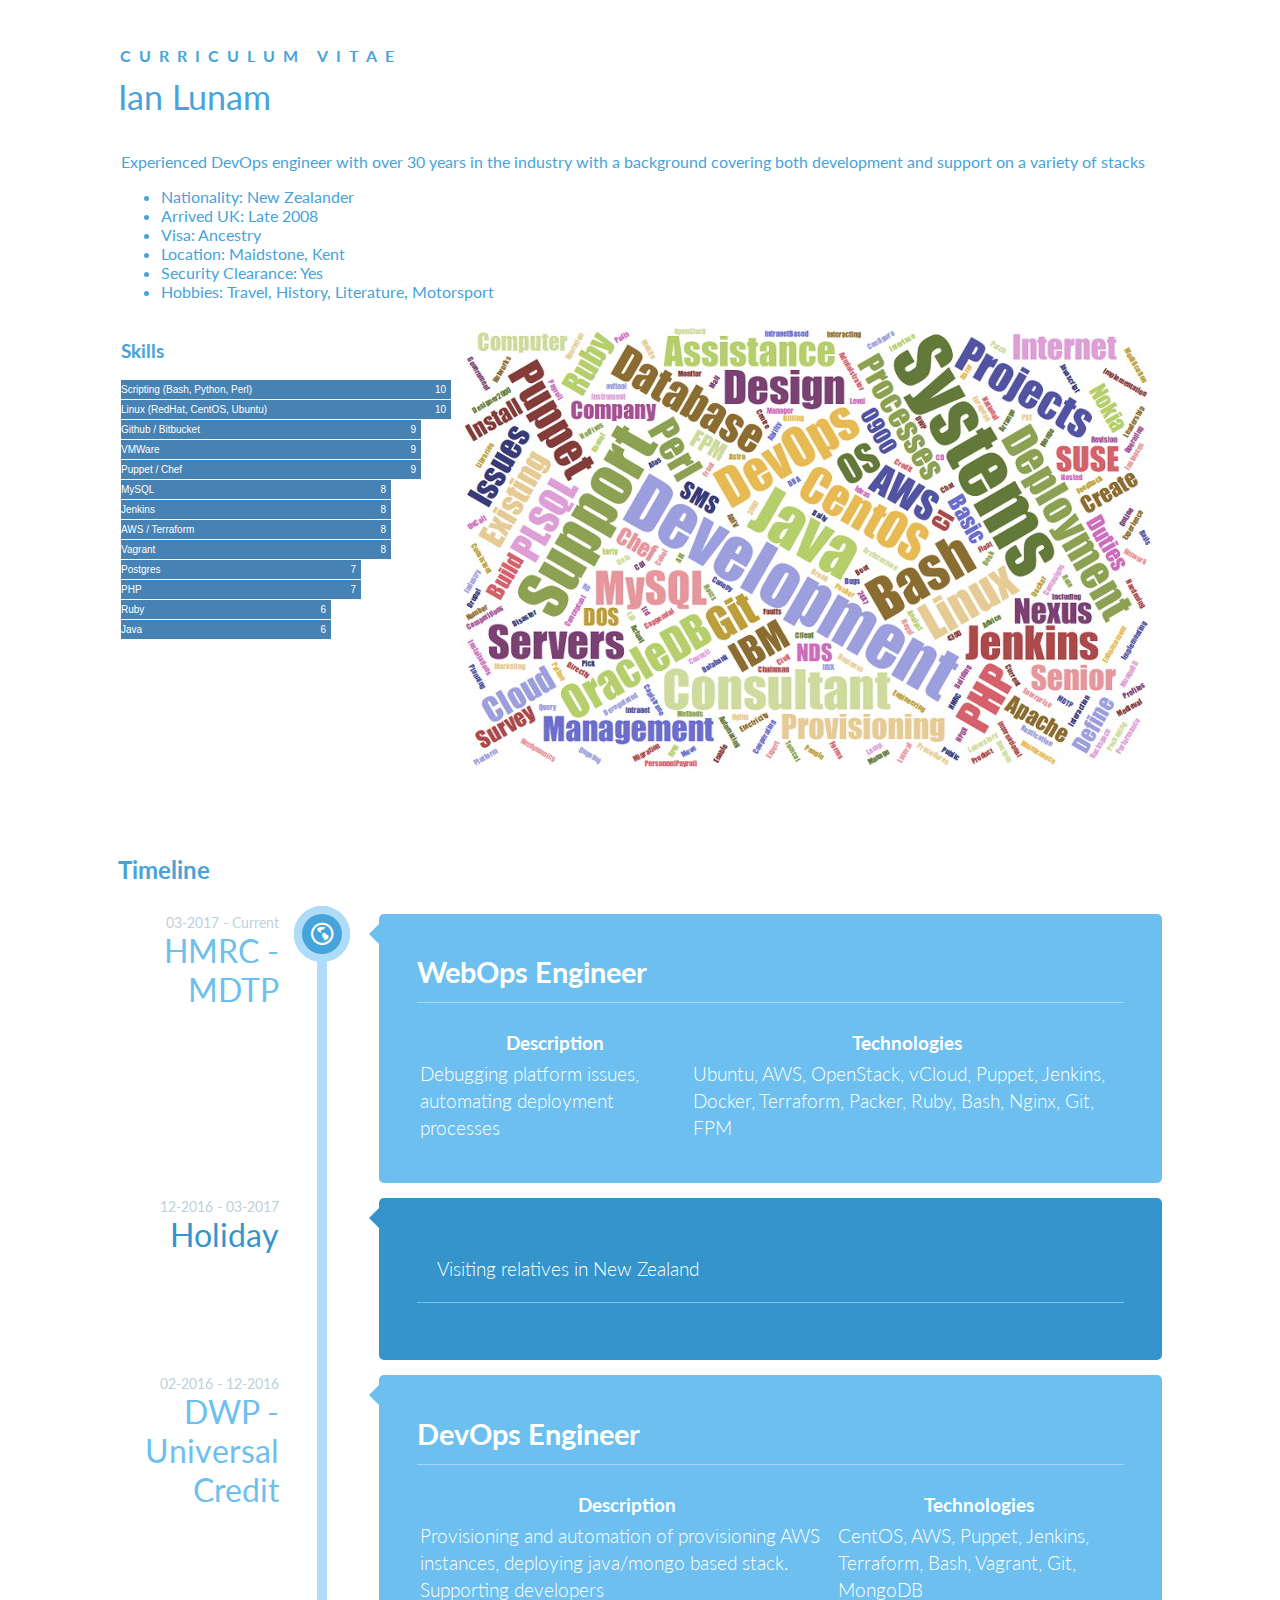
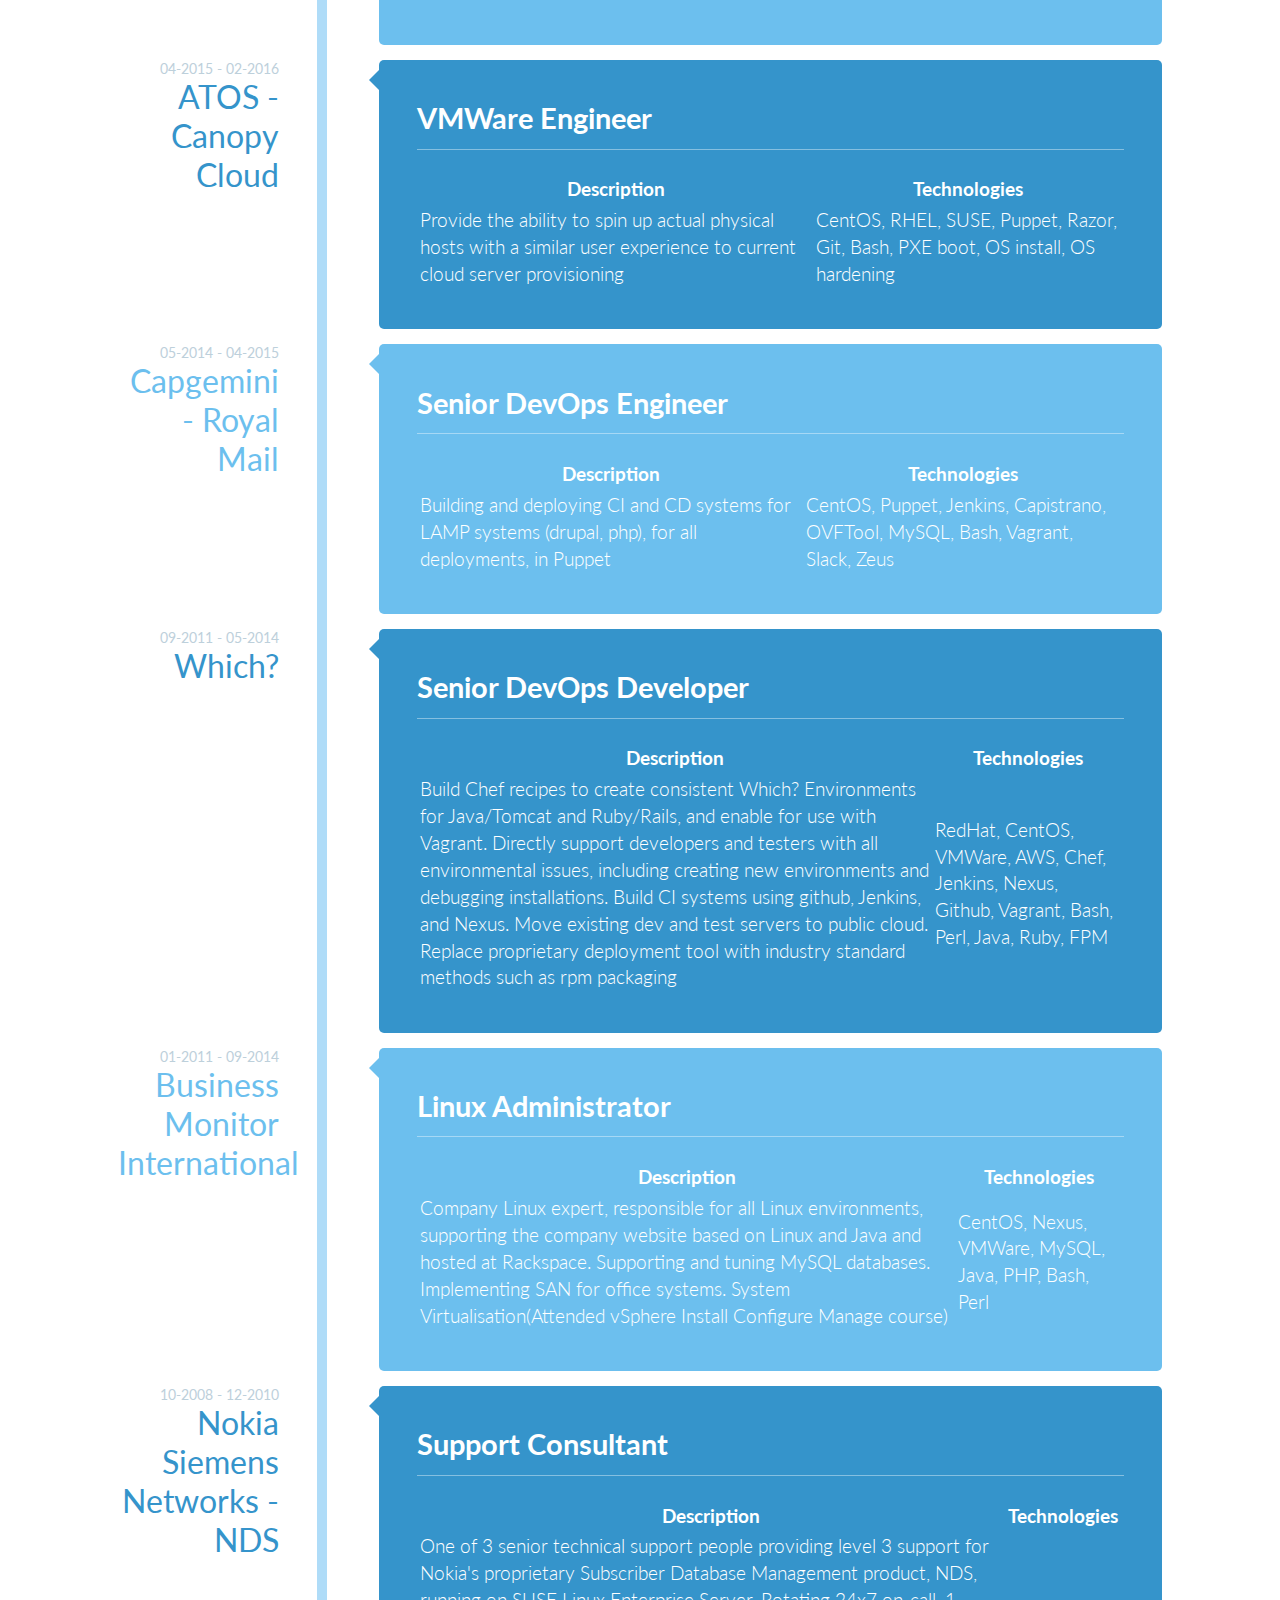
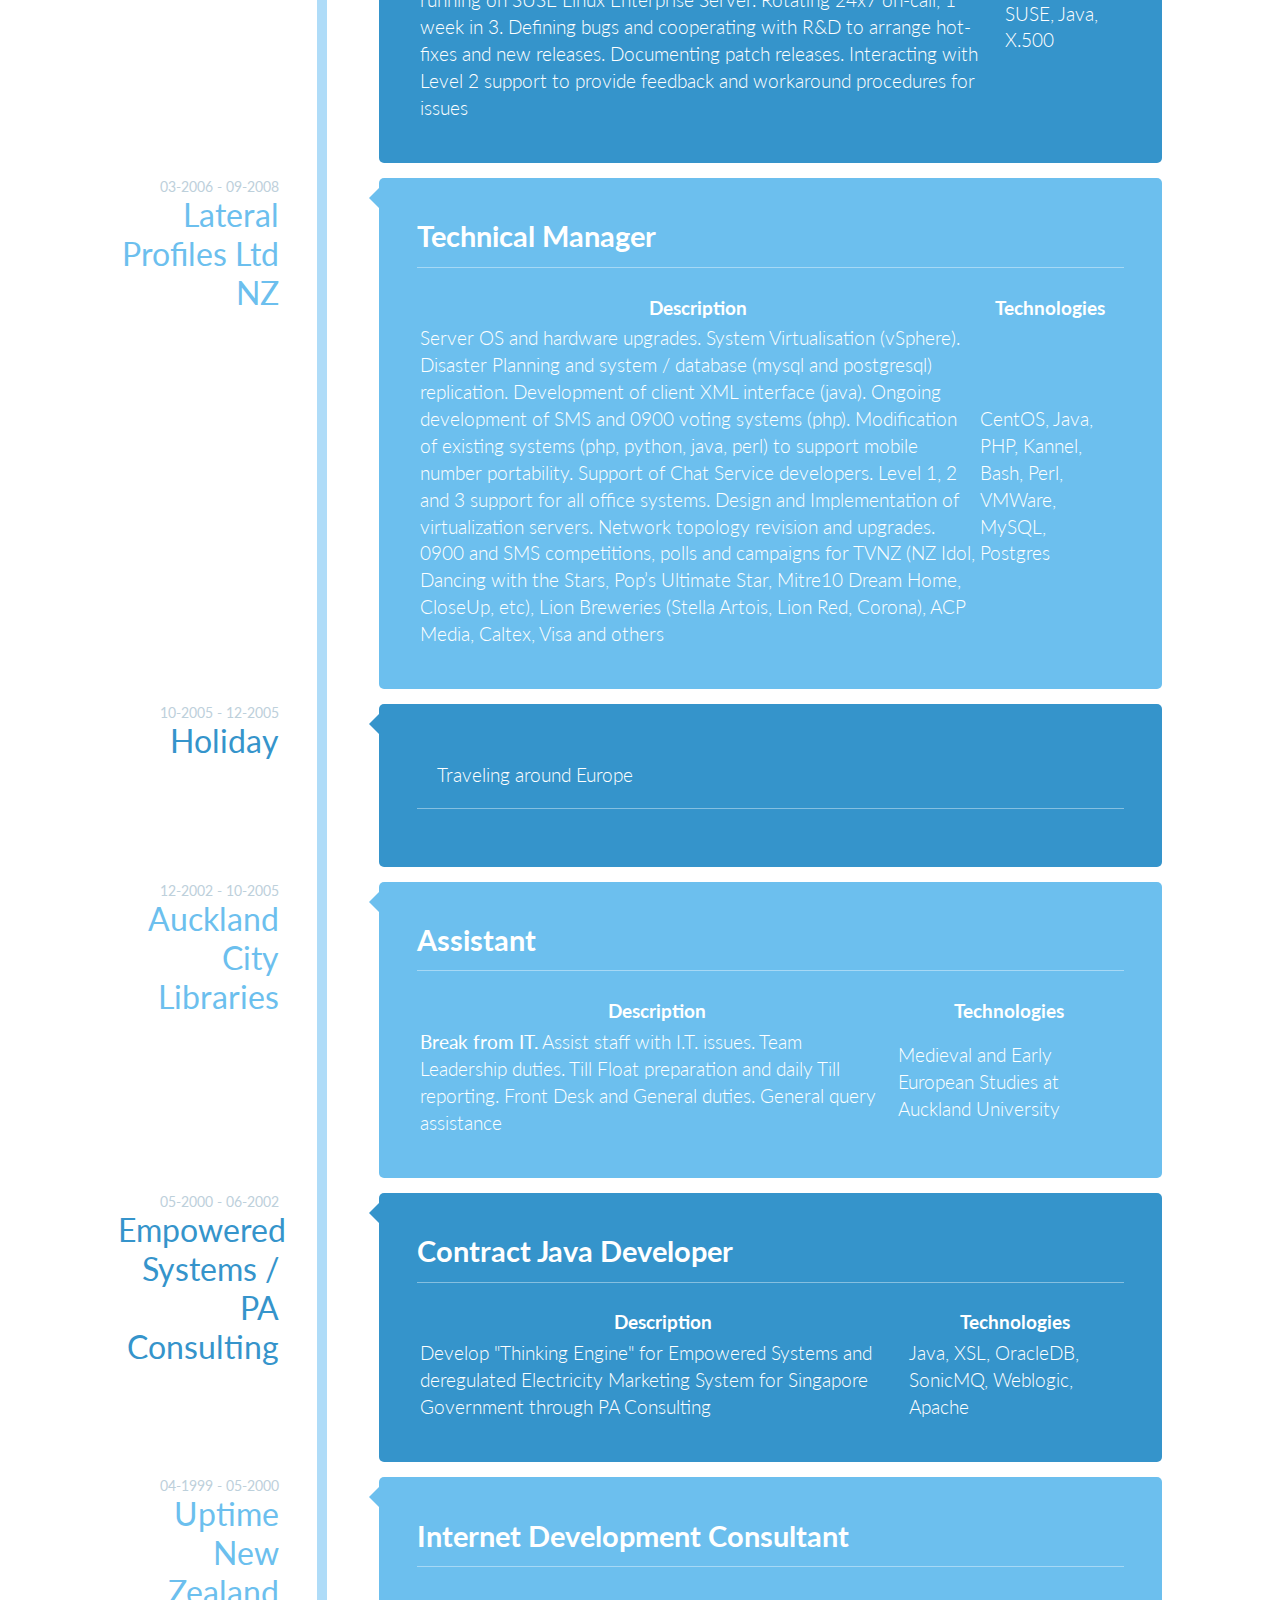
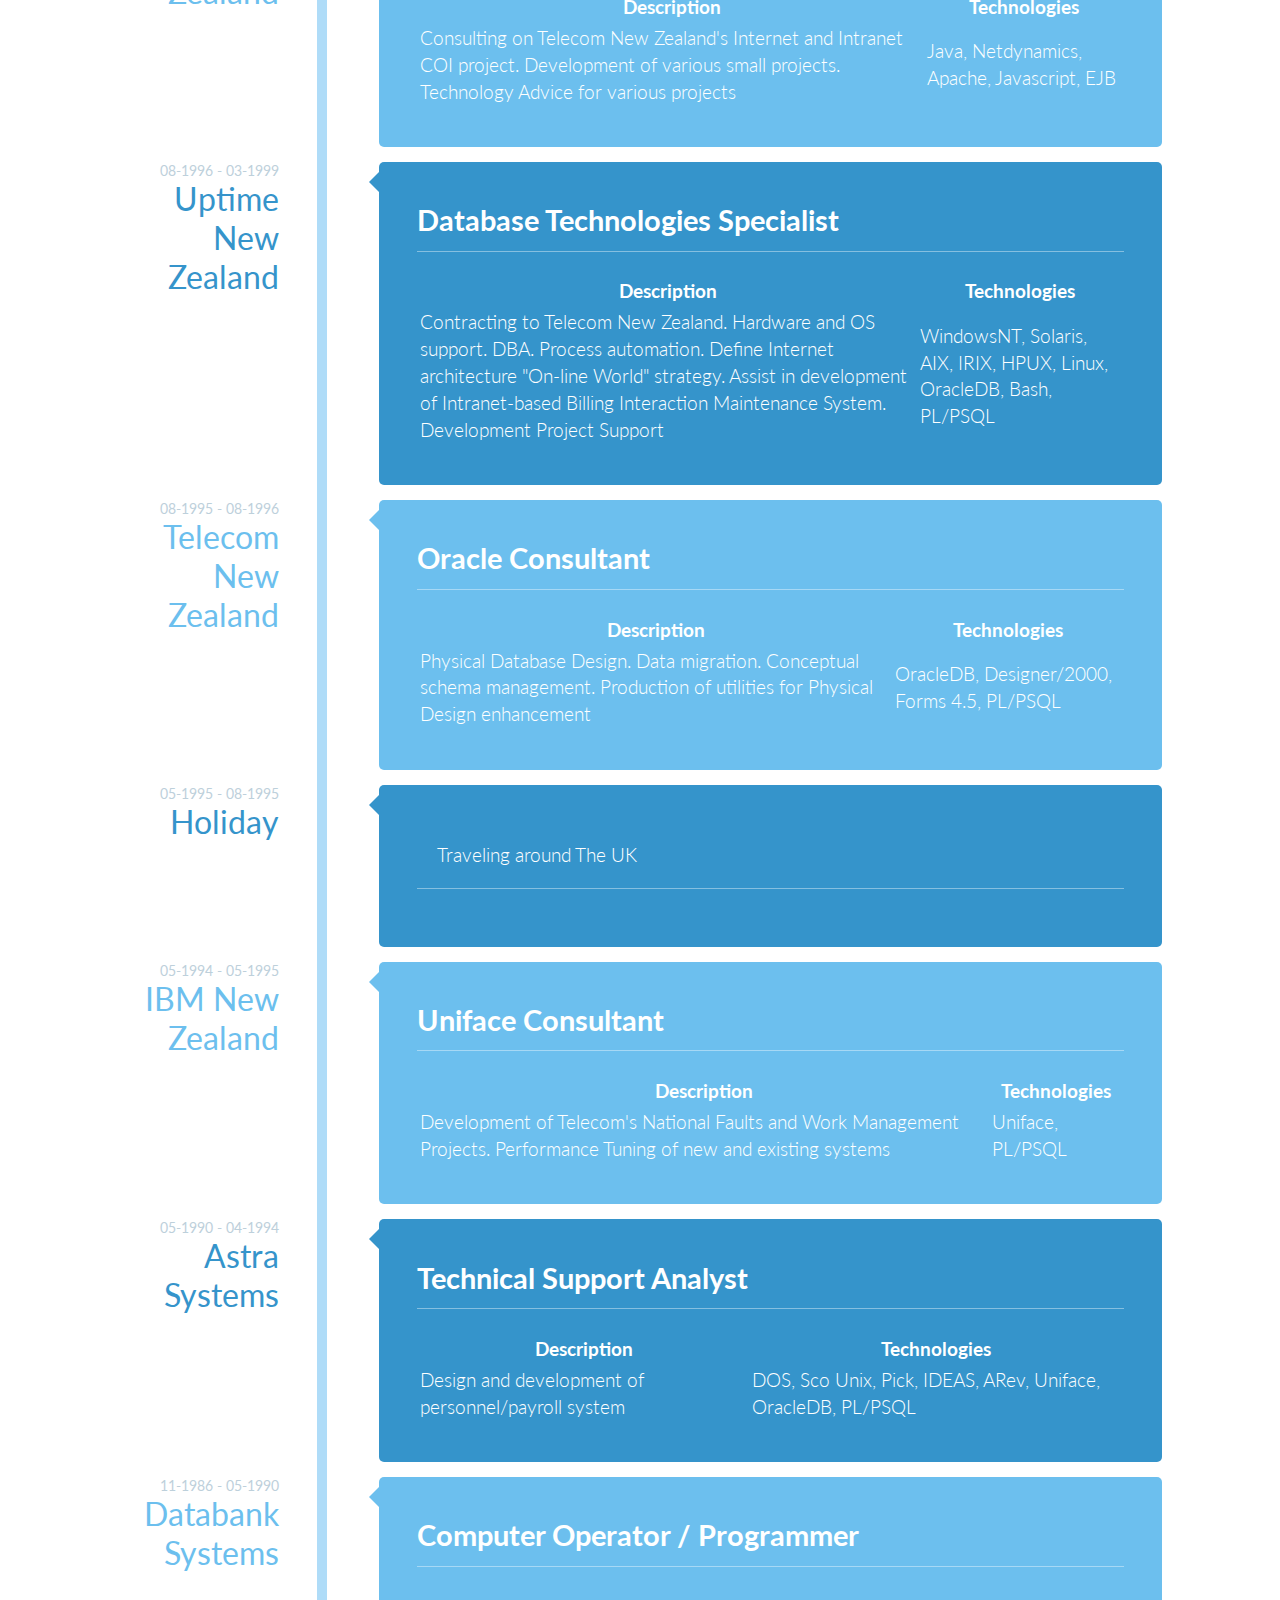
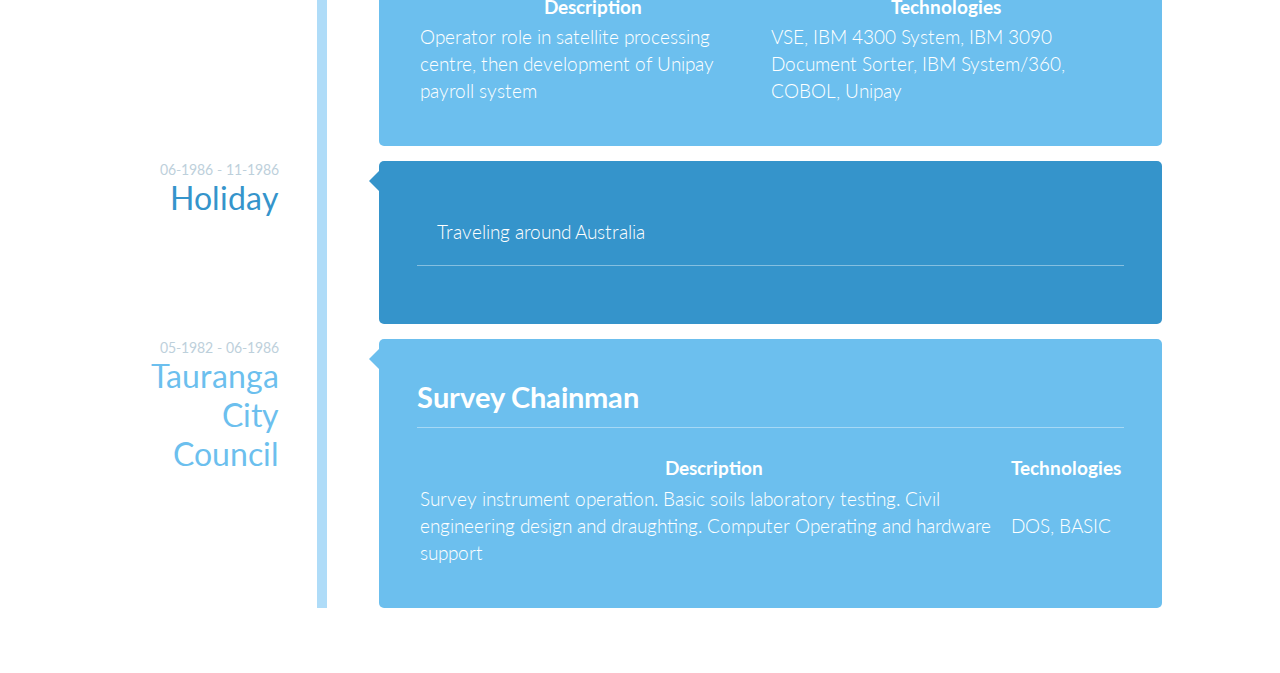
<file: cv/index.html>
<!DOCTYPE html>
<html lang="en" class="no-js">
	<head>
		<meta charset="UTF-8" />
		<meta http-equiv="X-UA-Compatible" content="IE=edge,chrome=1"> 
		<meta name="viewport" content="width=device-width, initial-scale=1.0"> 
		<title>Curriculum Vitae: Ian Lunam</title>
		<meta name="description" content="Curriculum Vitae: Ian Lunam" />
		<link rel="stylesheet" type="text/css" href="css/default.css" />
		<link rel="stylesheet" type="text/css" href="css/component.css" />
		<script src="js/modernizr.custom.js"></script>
	</head>
	<body>
		<div class="container">
			<header class="clearfix">
				<span>Curriculum Vitae</span>
				<h1>Ian Lunam</h1>
			</header>	
                        <div class="main">
                          <table><tr><td colspan="2" class="text100">
                             Experienced DevOps engineer with over 30 years in the industry with a background covering both development and support on a variety of stacks
                             <ul>
                               <li>Nationality: New Zealander</li>
                               <li>Arrived UK: Late 2008</li>
                               <li>Visa: Ancestry</li>
                               <li>Location: Maidstone, Kent</li>
                               <li>Security Clearance: Yes</li>
                               <li>Hobbies: Travel, History, Literature, Motorsport</li>
                             </ul>
                          </td></tr><tr><td class="text30" valign="top">
                            <h3>Skills</h3>
                             <svg class="chart" width="330" height="260">
                               <g transform="translate(0,0)">
                                 <rect width="330" height="19"></rect>
                                 <text x="0" y="9.5" dy=".35em" text-anchor="start">Scripting (Bash, Python, Perl)</text>
                                 <text x="325" y="9.5" dy=".35em" text-anchor="end">10</text>
                               </g>
                               <g transform="translate(0,20)">
                                 <rect width="330" height="19"></rect>
                                 <text x="0" y="9.5" dy=".35em" text-anchor="start">Linux (RedHat, CentOS, Ubuntu)</text>
                                 <text x="325" y="9.5" dy=".35em" text-anchor="end">10</text>
                               </g>
                               <g transform="translate(0,40)">
                                 <rect width="300" height="19"></rect>
                                 <text x="0" y="9.5" dy=".35em" text-anchor="start">Github / Bitbucket</text>
                                 <text x="295" y="9.5" dy=".35em" text-anchor="end">9</text>
                               </g>
                               <g transform="translate(0,60)">
                                 <rect width="300" height="19"></rect>
                                 <text x="0" y="9.5" dy=".35em" text-anchor="start">VMWare</text>
                                 <text x="295" y="9.5" dy=".35em" text-anchor="end">9</text>
                               </g>
                               <g transform="translate(0,80)">
                                 <rect width="300" height="19"></rect>
                                 <text x="0" y="9.5" dy=".35em" text-anchor="start">Puppet / Chef</text>
                                 <text x="295" y="9.5" dy=".35em" text-anchor="end">9</text>
                               </g>
                               <g transform="translate(0,100)">
                                 <rect width="270" height="19"></rect>
                                 <text x="0" y="9.5" dy=".35em" text-anchor="start">MySQL</text>
                                 <text x="265" y="9.5" dy=".35em" text-anchor="end">8</text>
                               </g>
                               <g transform="translate(0,120)">
                                 <rect width="270" height="19"></rect>
                                 <text x="0" y="9.5" dy=".35em" text-anchor="start">Jenkins</text>
                                 <text x="265" y="9.5" dy=".35em" text-anchor="end">8</text>
                               </g>
                               <g transform="translate(0,140)">
                                 <rect width="270" height="19"></rect>
                                 <text x="0" y="9.5" dy=".35em" text-anchor="start">AWS / Terraform</text>
                                 <text x="265" y="9.5" dy=".35em" text-anchor="end">8</text>
                               </g>
                               <g transform="translate(0,160)">
                                 <rect width="270" height="19"></rect>
                                 <text x="0" y="9.5" dy=".35em" text-anchor="start">Vagrant</text>
                                 <text x="265" y="9.5" dy=".35em" text-anchor="end">8</text>
                               </g>
                               <g transform="translate(0,180)">
                                 <rect width="240" height="19"></rect>
                                 <text x="0" y="9.5" dy=".35em" text-anchor="start">Postgres</text>
                                 <text x="235" y="9.5" dy=".35em" text-anchor="end">7</text>
                               </g>
                               <g transform="translate(0,200)">
                                 <rect width="240" height="19"></rect>
                                 <text x="0" y="9.5" dy=".35em" text-anchor="start">PHP</text>
                                 <text x="235" y="9.5" dy=".35em" text-anchor="end">7</text>
                               </g>
                               <g transform="translate(0,220)">
                                 <rect width="210" height="19"></rect>
                                 <text x="0" y="9.5" dy=".35em" text-anchor="start">Ruby</text>
                                 <text x="205" y="9.5" dy=".35em" text-anchor="end">6</text>
                               </g>
                               <g transform="translate(0,240)">
                                 <rect width="210" height="19"></rect>
                                 <text x="0" y="9.5" dy=".35em" text-anchor="start">Java</text>
                                 <text x="205" y="9.5" dy=".35em" text-anchor="end">6</text>
                               </g>
                             </svg>
                          </td><td class="text70">
                             <img src="cloud.jpg" style="vertical-align:top" width="700" height="461" alt="Word Cloud"/>
                          </td></tr></table>
                        </div>
			<div class="main">
                            <h2>Timeline</h2>
				<ul class="cbp_tmtimeline">
					<li>
						<time class="cbp_tmtime"><span>03-2017 - Current</span> <span>HMRC - MDTP</span></time>
						<div class="cbp_tmicon cbp_tmicon-phone"></div>
						<div class="cbp_tmlabel">
							<h2>WebOps Engineer</h2>
							<table>
							<tr><th>Description</th><th>Technologies</th></tr>
							<tr>
                                                        <td class="text70">Debugging platform issues, automating deployment processes</td>
                                                        <td class="text30">Ubuntu, AWS, OpenStack, vCloud, Puppet, Jenkins, Docker, Terraform, Packer, Ruby, Bash, Nginx, Git, FPM</td>
                                                        </tr>
                                                        </table>
						</div>
					</li>
					<li>
						<time class="cbp_tmtime"><span>12-2016 - 03-2017</span> <span>Holiday</span></time>
						<div class="cbp_tmlabel">
							<h3>Visiting relatives in New Zealand</h3>
						</div>
					</li>
					<li>
						<time class="cbp_tmtime"><span>02-2016 - 12-2016</span> <span>DWP - Universal Credit</span></time>
						<div class="cbp_tmlabel">
							<h2>DevOps Engineer</h2>
							<table>
							<tr><th>Description</th><th>Technologies</th></tr>
							<tr>
                                                        <td class="text70">Provisioning and automation of provisioning AWS instances, deploying java/mongo based stack. Supporting developers</td>
                                                        <td class="text30">CentOS, AWS, Puppet, Jenkins, Terraform, Bash, Vagrant, Git, MongoDB</td>
                                                        </tr>
                                                        </table>
						</div>
					</li>
					<li>
						<time class="cbp_tmtime"><span>04-2015 - 02-2016</span> <span>ATOS - Canopy Cloud</span></time>
						<div class="cbp_tmlabel">
							<h2>VMWare Engineer</h2>
							<table>
							<tr><th>Description</th><th>Technologies</th></tr>
							<tr>
                                                        <td class="text70">Provide the ability to spin up actual physical hosts with a similar user experience to current cloud server provisioning</td>
                                                        <td class="text30">CentOS, RHEL, SUSE, Puppet, Razor, Git, Bash, PXE boot, OS install, OS hardening</td>
                                                        </tr>
                                                        </table>
						</div>
					</li>
					<li>
						<time class="cbp_tmtime"><span>05-2014 - 04-2015</span> <span>Capgemini - Royal Mail</span></time>
						<div class="cbp_tmlabel">
							<h2>Senior DevOps Engineer</h2>
							<table>
							<tr><th>Description</th><th>Technologies</th></tr>
							<tr>
                                                        <td class="text70">Building and deploying CI and CD systems for LAMP systems (drupal, php), for all deployments, in Puppet</td>
                                                        <td class="text30">CentOS, Puppet, Jenkins, Capistrano, OVFTool, MySQL, Bash, Vagrant, Slack, Zeus</td>
                                                        </tr>
                                                        </table>
						</div>
					</li>
					<li>
						<time class="cbp_tmtime"><span>09-2011 - 05-2014</span> <span>Which?</span></time>
						<div class="cbp_tmlabel">
							<h2>Senior DevOps Developer</h2>
							<table>
							<tr><th>Description</th><th>Technologies</th></tr>
							<tr>
                                                        <td class="text70">Build Chef recipes to create consistent Which? Environments for Java/Tomcat and Ruby/Rails, and enable for use with Vagrant. Directly support developers and testers with all environmental issues, including creating new environments and debugging installations. Build CI systems using github, Jenkins, and Nexus. Move existing dev and test servers to public cloud. Replace proprietary deployment tool with industry standard methods such as rpm packaging</td>
                                                        <td class="text30">RedHat, CentOS, VMWare, AWS, Chef, Jenkins, Nexus, Github, Vagrant, Bash, Perl, Java, Ruby, FPM</td>
                                                        </tr>
                                                        </table>
						</div>
					</li>
					<li>
						<time class="cbp_tmtime"><span>01-2011 - 09-2014</span> <span>Business Monitor International</span></time>
						<div class="cbp_tmlabel">
							<h2>Linux Administrator</h2>
							<table>
							<tr><th>Description</th><th>Technologies</th></tr>
							<tr>
                                                        <td class="text70">Company Linux expert, responsible for all Linux environments, supporting the company website based on Linux and Java and hosted at Rackspace. Supporting and tuning MySQL databases. Implementing SAN for office systems. System Virtualisation(Attended vSphere Install Configure Manage course)</td>
                                                        <td class="text30">CentOS, Nexus, VMWare, MySQL, Java, PHP, Bash, Perl</td>
                                                        </tr>
                                                        </table>
						</div>
					</li>
					<li>
						<time class="cbp_tmtime"><span>10-2008 - 12-2010</span> <span>Nokia Siemens Networks - NDS</span></time>
						<div class="cbp_tmlabel">
							<h2>Support Consultant</h2>
							<table>
							<tr><th>Description</th><th>Technologies</th></tr>
							<tr>
                                                        <td class="text70">One of 3 senior technical support people providing level 3 support for Nokia's proprietary Subscriber Database Management product, NDS, running on SUSE Linux Enterprise Server. Rotating 24x7 on-call, 1 week in 3. Defining bugs and cooperating with R&D to arrange hot-fixes and new releases. Documenting patch releases. Interacting with Level 2 support to provide feedback and workaround procedures for issues</td>
                                                        <td class="text30">SUSE, Java, X.500</td>
                                                        </tr>
                                                        </table>
						</div>
					</li>
					<li>
						<time class="cbp_tmtime"><span>03-2006 - 09-2008</span> <span>Lateral Profiles Ltd NZ</span></time>
						<div class="cbp_tmlabel">
							<h2>Technical Manager</h2>
							<table>
							<tr><th>Description</th><th>Technologies</th></tr>
							<tr>
                                                        <td class="text70">Server OS and hardware upgrades. System Virtualisation (vSphere). Disaster Planning and system / database (mysql and postgresql) replication. Development of client XML interface (java). Ongoing development of SMS and 0900 voting systems (php). Modification of existing systems (php, python, java, perl) to support mobile number portability. Support of Chat Service developers. Level 1, 2 and 3 support for all office systems. Design and Implementation of virtualization servers. Network topology revision and upgrades. 0900 and SMS competitions, polls and campaigns for TVNZ (NZ Idol, Dancing with the Stars, Pop’s Ultimate Star, Mitre10 Dream Home, CloseUp, etc), Lion Breweries (Stella Artois, Lion Red, Corona), ACP Media, Caltex, Visa and others
                                                        <td class="text30">CentOS, Java, PHP, Kannel, Bash, Perl, VMWare, MySQL, Postgres</td>
                                                        </tr>
                                                        </table>
						</div>
					</li>
					<li>
						<time class="cbp_tmtime"><span>10-2005 - 12-2005</span> <span>Holiday</span></time>
						<div class="cbp_tmicon cbp_tmicon-earth"></div>
						<div class="cbp_tmlabel">
							<h3>Traveling around Europe</h3>
						</div>
					</li>
					<li>
						<time class="cbp_tmtime"><span>12-2002 - 10-2005</span> <span>Auckland City Libraries</span></time>
						<div class="cbp_tmlabel">
							<h2>Assistant</h2>
							<table>
							<tr><th>Description</th><th>Technologies</th></tr>
							<tr>
                                                        <td class="text70"><b>Break from IT.</b> Assist staff with I.T. issues. Team Leadership duties. Till Float preparation and daily Till reporting. Front Desk and General duties. General query assistance</td>
                                                        <td class="text30">Medieval and Early European Studies at Auckland University</td>
                                                        </tr>
                                                        </table>
						</div>
					</li>
					<li>
						<time class="cbp_tmtime"><span>05-2000 - 06-2002</span> <span>Empowered Systems / PA Consulting</span></time>
						<div class="cbp_tmlabel">
							<h2>Contract Java Developer</h2>
							<table>
							<tr><th>Description</th><th>Technologies</th></tr>
							<tr>
                                                        <td class="text70">Develop "Thinking Engine" for Empowered Systems and deregulated Electricity Marketing System for Singapore Government through PA Consulting</td>
                                                        <td class="text30">Java, XSL, OracleDB, SonicMQ, Weblogic, Apache</td>
                                                        </tr>
                                                        </table>
						</div>
					</li>
					<li>
						<time class="cbp_tmtime"><span>04-1999 - 05-2000</span> <span>Uptime New Zealand</span></time>
						<div class="cbp_tmlabel">
							<h2>Internet Development Consultant</h2>
							<table>
							<tr><th>Description</th><th>Technologies</th></tr>
							<tr>
                                                        <td class="text70">Consulting on Telecom New Zealand's Internet and Intranet COI project. Development of various small projects. Technology Advice for various projects</td>
                                                        <td class="text30">Java, Netdynamics, Apache, Javascript, EJB</td>
                                                        </tr>
                                                        </table>
						</div>
					</li>
					<li>
						<time class="cbp_tmtime"><span>08-1996 - 03-1999</span> <span>Uptime New Zealand</span></time>
						<div class="cbp_tmlabel">
							<h2>Database Technologies Specialist</h2>
							<table>
							<tr><th>Description</th><th>Technologies</th></tr>
							<tr>
                                                        <td class="text70">Contracting to Telecom New Zealand. Hardware and OS support. DBA. Process automation. Define Internet architecture "On-line World" strategy. Assist in development of Intranet-based Billing Interaction Maintenance System. Development Project Support</td>
                                                        <td class="text30">WindowsNT, Solaris, AIX, IRIX, HPUX, Linux, OracleDB, Bash, PL/PSQL</td>
                                                        </tr>
                                                        </table>
						</div>
					</li>
					<li>
						<time class="cbp_tmtime"><span>08-1995 - 08-1996</span> <span>Telecom New Zealand</span></time>
						<div class="cbp_tmlabel">
							<h2>Oracle Consultant</h2>
							<table>
							<tr><th>Description</th><th>Technologies</th></tr>
							<tr>
                                                        <td class="text70">Physical Database Design. Data migration. Conceptual schema management. Production of utilities for Physical Design enhancement</td>
                                                        <td class="text30">OracleDB, Designer/2000, Forms 4.5, PL/PSQL</td>
                                                        </tr>
                                                        </table>
						</div>
					</li>
					<li>
						<time class="cbp_tmtime"><span>05-1995 - 08-1995</span> <span>Holiday</span></time>
						<div class="cbp_tmicon cbp_tmicon-earth"></div>
						<div class="cbp_tmlabel">
							<h3>Traveling around The UK</h3>
						</div>
					</li>
					<li>
						<time class="cbp_tmtime"><span>05-1994 - 05-1995</span> <span>IBM New Zealand</span></time>
						<div class="cbp_tmlabel">
							<h2>Uniface Consultant</h2>
							<table>
							<tr><th>Description</th><th>Technologies</th></tr>
							<tr>
                                                        <td class="text70">Development of Telecom's National Faults and Work Management Projects. Performance Tuning of new and existing systems</td>
                                                        <td class="text30">Uniface, PL/PSQL</td>
                                                        </tr>
                                                        </table>
						</div>
					</li>
					<li>
						<time class="cbp_tmtime"><span>05-1990 - 04-1994</span> <span>Astra Systems</span></time>
						<div class="cbp_tmlabel">
							<h2>Technical Support Analyst</h2>
							<table>
							<tr><th>Description</th><th>Technologies</th></tr>
							<tr>
                                                        <td class="text70">Design and development of personnel/payroll system</td>
                                                        <td class="text30">DOS, Sco Unix, Pick, IDEAS, ARev, Uniface, OracleDB, PL/PSQL</td>
                                                        </tr>
                                                        </table>
						</div>
					</li>
					<li>
						<time class="cbp_tmtime"><span>11-1986 - 05-1990</span> <span>Databank Systems</span></time>
						<div class="cbp_tmlabel">
							<h2>Computer Operator / Programmer</h2>
							<table>
							<tr><th>Description</th><th>Technologies</th></tr>
							<tr>
                                                        <td class="text70">Operator role in satellite processing centre, then development of Unipay payroll system</td>
                                                        <td class="text30">VSE, IBM 4300 System, IBM 3090 Document Sorter, IBM System/360, COBOL, Unipay</td>
                                                        </tr>
                                                        </table>
						</div>
					</li>
					<li>
						<time class="cbp_tmtime"><span>06-1986 - 11-1986</span> <span>Holiday</span></time>
						<div class="cbp_tmicon cbp_tmicon-earth"></div>
						<div class="cbp_tmlabel">
							<h3>Traveling around Australia</h3>
						</div>
					</li>
					<li>
						<time class="cbp_tmtime"><span>05-1982 - 06-1986</span> <span>Tauranga City Council</span></time>
						<div class="cbp_tmlabel">
							<h2>Survey Chainman</h2>
							<table>
							<tr><th>Description</th><th>Technologies</th></tr>
							<tr>
                                                        <td class="text70">Survey instrument operation. Basic soils laboratory testing. Civil engineering design and draughting. Computer Operating and hardware support</td>
                                                        <td class="text30">DOS, BASIC</td>
                                                        </tr>
                                                        </table>
						</div>
					</li>
				</ul>
			</div>
		</div>
	</body>
</html>
</file>
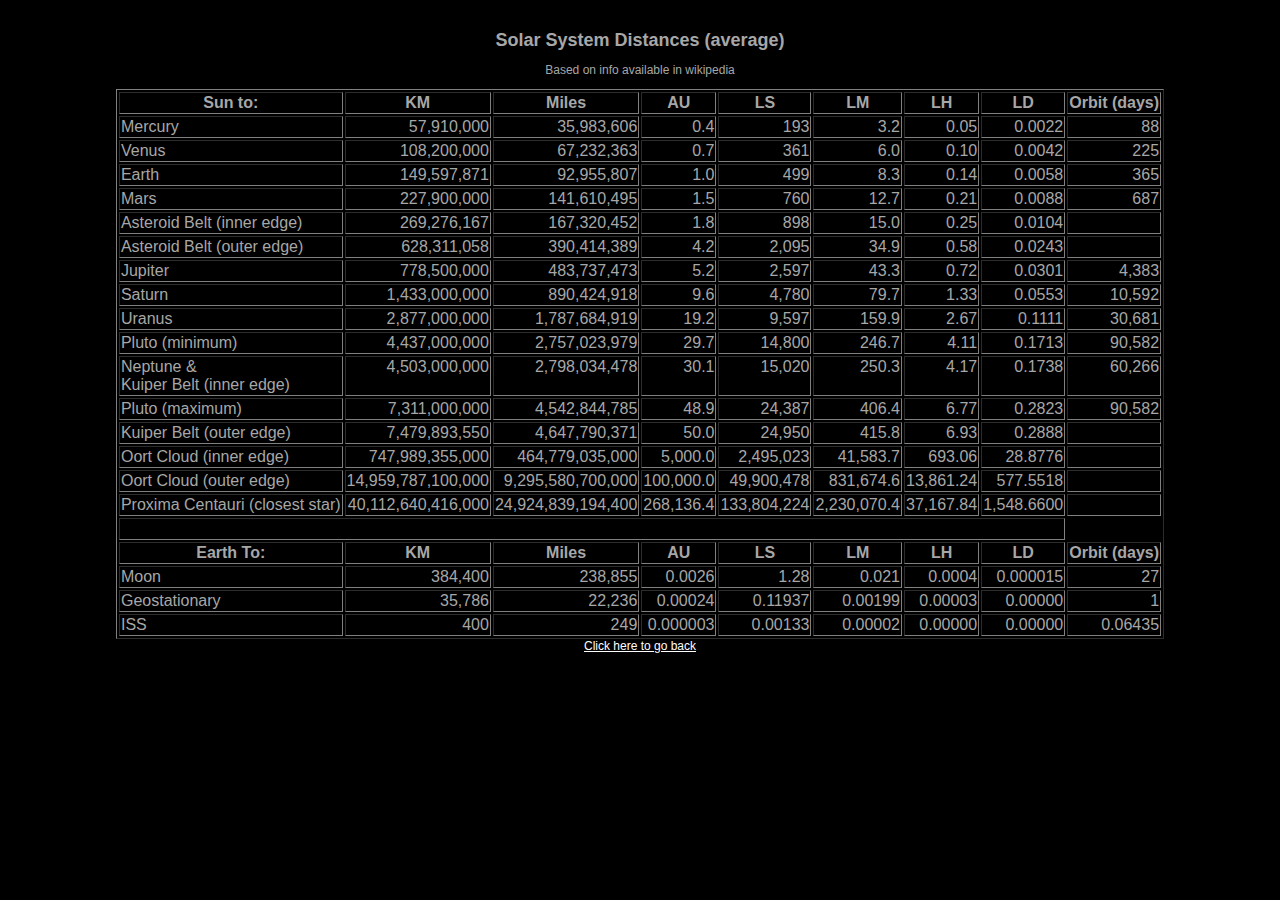
<file: solsys.html>
<html>
<head>
<title>Solar System Distances (average)</title>
<link rel="stylesheet" href="style.css" type="text/css" charset="utf-8" />
</head>
<body>
<center>
<h2>Solar System Distances (average)</h2>
<p>Based on info available in wikipedia</p>
<table border="1">
 <tr>
  <th>Sun to:</th>
  <th>KM</th>
  <th>Miles</th>
  <th>AU</th>
  <th>LS</th>
  <th>LM</th>
  <th>LH</th>
  <th>LD</th>
  <th>Orbit (days)</th>
 </tr>
 <tr>
  <td>Mercury</td>
  <td align=right>57,910,000</td>
  <td align=right>35,983,606</td>
  <td align=right>0.4</td>
  <td align=right>193</td>
  <td align=right>3.2</td>
  <td align=right>0.05</td>
  <td align=right>0.0022</td>
  <td align=right>88</td>
 </tr>
 <tr>
  <td>Venus</td>
  <td align=right>108,200,000</td>
  <td align=right>67,232,363</td>
  <td align=right>0.7</td>
  <td align=right>361</td>
  <td align=right>6.0</td>
  <td align=right>0.10</td>
  <td align=right>0.0042</td>
  <td align=right>225</td>
 </tr>
 <tr>
  <td>Earth</td>
  <td align=right>149,597,871</td>
  <td align=right>92,955,807</td>
  <td align=right>1.0</td>
  <td align=right>499</td>
  <td align=right>8.3</td>
  <td align=right>0.14</td>
  <td align=right>0.0058</td>
  <td align=right>365</td>
 </tr>
 <tr>
  <td>Mars</td>
  <td align=right>227,900,000</td>
  <td align=right>141,610,495</td>
  <td align=right>1.5</td>
  <td align=right>760</td>
  <td align=right>12.7</td>
  <td align=right>0.21</td>
  <td align=right>0.0088</td>
  <td align=right>687</td>
 </tr>
 <tr>
  <td>Asteroid Belt (inner edge)</td>
  <td align=right>269,276,167</td>
  <td align=right>167,320,452</td>
  <td align=right>1.8</td>
  <td align=right>898</td>
  <td align=right>15.0</td>
  <td align=right>0.25</td>
  <td align=right>0.0104</td>
  <td align=right>&nbsp;</td>
 </tr>
 <tr>
  <td>Asteroid Belt (outer edge)</td>
  <td align=right>628,311,058</td>
  <td align=right>390,414,389</td>
  <td align=right>4.2</td>
  <td align=right>2,095</td>
  <td align=right>34.9</td>
  <td align=right>0.58</td>
  <td align=right>0.0243</td>
  <td align=right>&nbsp;</td>
 </tr>
 <tr>
  <td>Jupiter</td>
  <td align=right>778,500,000</td>
  <td align=right>483,737,473</td>
  <td align=right>5.2</td>
  <td align=right>2,597</td>
  <td align=right>43.3</td>
  <td align=right>0.72</td>
  <td align=right>0.0301</td>
  <td align=right>4,383</td>
 </tr>
 <tr>
  <td>Saturn</td>
  <td align=right>1,433,000,000</td>
  <td align=right>890,424,918</td>
  <td align=right>9.6</td>
  <td align=right>4,780</td>
  <td align=right>79.7</td>
  <td align=right>1.33</td>
  <td align=right>0.0553</td>
  <td align=right>10,592</td>
 </tr>
 <tr>
  <td>Uranus</td>
  <td align=right>2,877,000,000</td>
  <td align=right>1,787,684,919</td>
  <td align=right>19.2</td>
  <td align=right>9,597</td>
  <td align=right>159.9</td>
  <td align=right>2.67</td>
  <td align=right>0.1111</td>
  <td align=right>30,681</td>
 </tr>
 <tr>
  <td>Pluto (minimum)</td>
  <td align=right>4,437,000,000</td>
  <td align=right>2,757,023,979</td>
  <td align=right>29.7</td>
  <td align=right>14,800</td>
  <td align=right>246.7</td>
  <td align=right>4.11</td>
  <td align=right>0.1713</td>
  <td align=right>90,582</td>
 </tr>
 <tr>
  <td>Neptune &amp;<br/>Kuiper Belt (inner edge)</td>
  <td align=right>4,503,000,000</td>
  <td align=right>2,798,034,478</td>
  <td align=right>30.1</td>
  <td align=right>15,020</td>
  <td align=right>250.3</td>
  <td align=right>4.17</td>
  <td align=right>0.1738</td>
  <td align=right>60,266</td>
 </tr>
 <tr>
  <td>Pluto (maximum)</td>
  <td align=right>7,311,000,000</td>
  <td align=right>4,542,844,785</td>
  <td align=right>48.9</td>
  <td align=right>24,387</td>
  <td align=right>406.4</td>
  <td align=right>6.77</td>
  <td align=right>0.2823</td>
  <td align=right>90,582</td>
 </tr>
 <tr>
  <td>Kuiper Belt (outer edge)</td>
  <td align=right>7,479,893,550</td>
  <td align=right>4,647,790,371</td>
  <td align=right>50.0</td>
  <td align=right>24,950</td>
  <td align=right>415.8</td>
  <td align=right>6.93</td>
  <td align=right>0.2888</td>
  <td align=right>&nbsp;</td>
 </tr>
 <tr>
  <td>Oort Cloud (inner edge)</td>
  <td align=right>747,989,355,000</td>
  <td align=right>464,779,035,000</td>
  <td align=right>5,000.0</td>
  <td align=right>2,495,023</td>
  <td align=right>41,583.7</td>
  <td align=right>693.06</td>
  <td align=right>28.8776</td>
  <td align=right>&nbsp;</td>
 </tr>
 <tr>
  <td>Oort Cloud (outer edge)</td>
  <td align=right>14,959,787,100,000</td>
  <td align=right>9,295,580,700,000</td>
  <td align=right>100,000.0</td>
  <td align=right>49,900,478</td>
  <td align=right>831,674.6</td>
  <td align=right>13,861.24</td>
  <td align=right>577.5518</td>
  <td align=right>&nbsp;</td>
 </tr>
 <tr>
  <td>Proxima Centauri (closest star)</td>
  <td align=right>40,112,640,416,000</td>
  <td align=right>24,924,839,194,400</td>
  <td align=right>268,136.4</td>
  <td align=right>133,804,224</td>
  <td align=right>2,230,070.4</td>
  <td align=right>37,167.84</td>
  <td align=right>1,548.6600</td>
  <td align=right>&nbsp;</td>
 </tr>
 <tr>
  <td colspan="8">&nbsp;</td>
 </tr>
 <tr>
  <th>Earth To:</th>
  <th>KM</th>
  <th>Miles</th>
  <th>AU</th>
  <th>LS</th>
  <th>LM</th>
  <th>LH</th>
  <th>LD</th>
  <th>Orbit (days)</th>
 </tr>
 <tr>
  <td>Moon</td>
  <td align=right>384,400</td>
  <td align=right>238,855</td>
  <td align=right>0.0026</td>
  <td align=right>1.28</td>
  <td align=right>0.021</td>
  <td align=right>0.0004</td>
  <td align=right>0.000015</td>
  <td align=right>27</td>
 </tr>
 <tr>
  <td>Geostationary</td>
  <td align=right>35,786</td>
  <td align=right>22,236</td>
  <td align=right>0.00024</td>
  <td align=right>0.11937</td>
  <td align=right>0.00199</td>
  <td align=right>0.00003</td>
  <td align=right>0.00000</td>
  <td align=right>1</td>
 </tr>
 <tr>
  <td>ISS</td>
  <td align=right>400</td>
  <td align=right>249</td>
  <td align=right>0.000003</td>
  <td align=right>0.00133</td>
  <td align=right>0.00002</td>
  <td align=right>0.00000</td>
  <td align=right>0.00000</td>
  <td align=right>0.06435</td>
 </tr>
</table>
<a href="/">Click here to go back</a></br>
</center>
</body>
</html>
</file>
<file: style.css>
html, body, ul, li, h1, h2, h3, h4 {
	margin: 0px;
	padding: 0px;
	list-style: none;
}
h1 img {
	display: block;
}
img {
	border: 0px;
	margin: 0px;
}
a {
	color: white;
}
a:hover {
	color: #eee;
}
.left {
	float: left;
}
.right {
	float: right;
}
.more {
	text-align: right;
}
.clear {
	clear: both;
}

body {
	background: #000;
	font: 12px arial, sans-serif;
	color: #A7A7A7;
	padding: 30px 5px;
	text-align: center;
}
/************************** wrappers **********************************/
#wrapper {
	text-align: left;
	width: 754px;
	margin: auto;
	background: url(images/body_bg.gif) repeat-y;
}
#body {
	position: relative;
}
#body-top {
	background: top left url(images/bar.gif) no-repeat;
}
#body-bot {
	background: bottom left url(images/bar.gif) no-repeat;
}
/************************** Header **********************************/
h1 {
	padding: 17px 0px 0px 95px;
}
#person {
	float:right;
	padding: 17px 15px 0px 0px;
	right: 20px;
	display:inline;			
}
#about {
	float:left;
	margin: 20px 0px 0px 131px;
	width: 256px;
	height: 260px;
	overflow: auto;
	text-align: justify;
	display:inline;
}
.first-letter {
	font-weight: bold;
	font-size: 14px;
	color: white;
}
td {
	vertical-align: top;
}
/************************** Navigation **********************************/
#header ul {
	margin: 0px 17px 20px 99px;
	border: 2px solid white;
	padding: 5px;
	display:inline;
	float: left;
	width:625px;
}
#header li {
	display:inline;
	padding: 13px;
}
#header ul a {
	text-decoration:none;
	font-family: Arial, Helvetica, sans-serif;
	font-size: 12px;
	font-weight: bolder;
	color: #f3e9d9;
	text-transform: uppercase;
}
#header ul a:hover{
	color: #fff;
}
/************************** Tray **********************************/
#tray {
	padding-left: 130px;
	padding-right: 45px;
}
#tray-left {
	float: left;
	width: 255px;
}
#tray-right {
	float: right;
	width: 306px;
}
#tray-left .left {
	margin-right: 12px;
}
#tray h2 {
	margin-bottom: 16px;
}
#tray p {
	margin: 0px;
	margin-bottom: 3px;
}
#tray-left .more {
	padding-right: 12px;
}
/************************** Footer **********************************/
#footer {
	text-align: center;
	color: white;
	margin-left: 95px;
	margin-right: 14px;
	background: top left url(images/body_bot_left.gif) no-repeat;
}
#footer-right {
	padding-top: 33px;
	padding-bottom: 22px;
	background: top right url(images/body_bot_right.gif) no-repeat;
}
</file>
<file: cv/css/default.css>
/* General Blueprint Style */
@import url(http://fonts.googleapis.com/css?family=Lato:300,400,700);
@font-face {
	font-family: 'fontawesome';
	src:url('../fonts/fontawesome.eot');
	src:url('../fonts/fontawesome.eot?#iefix') format('embedded-opentype'),
		url('../fonts/fontawesome.svg#fontawesome') format('svg'),
		url('../fonts/fontawesome.woff') format('woff'),
		url('../fonts/fontawesome.ttf') format('truetype');
	font-weight: normal;
	font-style: normal;
}

*, *:after, *:before { -webkit-box-sizing: border-box; -moz-box-sizing: border-box; box-sizing: border-box; }
body, html { font-size: 100%; padding: 0; margin: 0;}

/* Clearfix hack by Nicolas Gallagher: http://nicolasgallagher.com/micro-clearfix-hack/ */
.clearfix:before, .clearfix:after { content: " "; display: table; }
.clearfix:after { clear: both; }

body {
    font-family: 'Lato', Calibri, Arial, sans-serif;
    color: #47a3da;
}

a {
	color: #f0f0f0;
	text-decoration: none;
}

a:hover {
	color: #000;
}

.main,
.container > header {
	width: 95%;
	max-width: 69em;
	margin: 0 auto;
	padding: 0 1.875em 3.125em;
}

.container > header {
	padding: 2.875em 1.875em 1.875em;
}

.container > header h1 {
	font-size: 2.125em;
	line-height: 1.3;
	margin: 0;
	float: left;
	font-weight: 400;
}

.container > header span {
	display: block;
	font-weight: 700;
	text-transform: uppercase;
	letter-spacing: 0.5em;
	padding: 0 0 0.6em 0.1em;
}

.container > header nav {
	float: right;
}

.container > header nav a {
	display: block;
	float: left;
	position: relative;
	width: 2.5em;
	height: 2.5em;
	background: #fff;
	border-radius: 50%;
	color: transparent;
	margin: 0 0.1em;
	border: 4px solid #47a3da;
	text-indent: -8000px;
}

.container > header nav a:after {
	content: attr(data-info);
	color: #47a3da;
	position: absolute;
	width: 600%;
	top: 120%;
	text-align: right;
	right: 0;
	opacity: 0;
	pointer-events: none;
}

.container > header nav a:hover:after {
	opacity: 1;
}

.container > header nav a:hover {
	background: #47a3da;
}

.icon-drop:before, 
.icon-arrow-left:before {
	font-family: 'fontawesome';
	position: absolute;
	top: 0;
	width: 100%;
	height: 100%;
	speak: none;
	font-style: normal;
	font-weight: normal;
	line-height: 2;
	text-align: center;
	color: #47a3da;
	-webkit-font-smoothing: antialiased;
	text-indent: 8000px;
	padding-left: 8px;
}

.container > header nav a:hover:before {
	color: #fff;
}

.icon-drop:before {
	content: "\e000";
}

.icon-arrow-left:before {
	content: "\f060";
}

.text100 td {
       vertical-align: "top";
       width: "100%";
}

.text70 td {
       vertical-align: "top";
       width: "70%";
}

.text30 td {
       vertical-align: "top";
       width: "30%";
}
</file>
<file: cv/css/component.css>
@font-face {
	font-family: 'ecoico';
	src:url('../fonts/timelineicons/ecoico.eot');
	src:url('../fonts/timelineicons/ecoico.eot?#iefix') format('embedded-opentype'),
		url('../fonts/timelineicons/ecoico.woff') format('woff'),
		url('../fonts/timelineicons/ecoico.ttf') format('truetype'),
		url('../fonts/timelineicons/ecoico.svg#ecoico') format('svg');
	font-weight: normal;
	font-style: normal;
} /* Made with http://icomoon.io/ */

.cbp_tmtimeline {
	margin: 30px 0 0 0;
	padding: 0;
	list-style: none;
	position: relative;
} 

/* The line */
.cbp_tmtimeline:before {
	content: '';
	position: absolute;
	top: 0;
	bottom: 0;
	width: 10px;
	background: #afdcf8;
	left: 20%;
	margin-left: -10px;
}

/* The date/time */
.cbp_tmtimeline > li .cbp_tmtime {
	display: block;
	width: 25%;
	padding-right: 100px;
	position: absolute;
}

.cbp_tmtimeline > li .cbp_tmtime span {
	display: block;
	text-align: right;
}

.cbp_tmtimeline > li .cbp_tmtime span:first-child {
	font-size: 0.9em;
	color: #bdd0db;
}

.cbp_tmtimeline > li .cbp_tmtime span:last-child {
	font-size: 2.0em;
	color: #3594cb;
}

.cbp_tmtimeline > li:nth-child(odd) .cbp_tmtime span:last-child {
	color: #6cbfee;
}

/* Right content */
.cbp_tmtimeline > li .cbp_tmlabel {
	margin: 0 0 15px 25%;
	background: #3594cb;
	color: #fff;
	padding: 2em;
	font-size: 1.2em;
	font-weight: 300;
	line-height: 1.4;
	position: relative;
	border-radius: 5px;
}

.cbp_tmtimeline > li:nth-child(odd) .cbp_tmlabel {
	background: #6cbfee;
}

.cbp_tmtimeline > li .cbp_tmlabel h2 { 
	margin-top: 0px;
	padding: 0 0 10px 0;
	border-bottom: 1px solid rgba(255,255,255,0.4);
}

.cbp_tmtimeline > li .cbp_tmlabel h3 { 
	margin-top: 0px;
	padding: 0 0 10px 0;
	border-bottom: 1px solid rgba(255,255,255,0.4);
	background: #3594cb;
	color: #fff;
	padding: 1em;
	font-size: 1em;
	font-weight: 300;
}

/* The triangle */
.cbp_tmtimeline > li .cbp_tmlabel:after {
	right: 100%;
	border: solid transparent;
	content: " ";
	height: 0;
	width: 0;
	position: absolute;
	pointer-events: none;
	border-right-color: #3594cb;
	border-width: 10px;
	top: 10px;
}

.cbp_tmtimeline > li:nth-child(odd) .cbp_tmlabel:after {
	border-right-color: #6cbfee;
}

/* The icons */
.cbp_tmtimeline > li .cbp_tmicon {
	width: 40px;
	height: 40px;
	font-family: 'ecoico';
	speak: none;
	font-style: normal;
	font-weight: normal;
	font-variant: normal;
	text-transform: none;
	font-size: 1.4em;
	line-height: 40px;
	-webkit-font-smoothing: antialiased;
	position: absolute;
	color: #fff;
	background: #46a4da;
	border-radius: 50%;
	box-shadow: 0 0 0 8px #afdcf8;
	text-align: center;
	left: 20%;
	top: 0;
	margin: 0 0 0 -25px;
}

.cbp_tmicon-phone:before {
	content: "\e000";
}

.cbp_tmicon-screen:before {
	content: "\e001";
}

.cbp_tmicon-mail:before {
	content: "\e002";
}

.cbp_tmicon-earth:before {
	content: "\e003";
}

/* Example Media Queries */
@media screen and (max-width: 65.375em) {

	.cbp_tmtimeline > li .cbp_tmtime span:last-child {
		font-size: 1.5em;
	}
}

@media screen and (max-width: 47.2em) {
	.cbp_tmtimeline:before {
		display: none;
	}

	.cbp_tmtimeline > li .cbp_tmtime {
		width: 100%;
		position: relative;
		padding: 0 0 20px 0;
	}

	.cbp_tmtimeline > li .cbp_tmtime span {
		text-align: left;
	}

	.cbp_tmtimeline > li .cbp_tmlabel {
		margin: 0 0 30px 0;
		padding: 1em;
		font-weight: 400;
		font-size: 95%;
	}

	.cbp_tmtimeline > li .cbp_tmlabel:after {
		right: auto;
		left: 20px;
		border-right-color: transparent;
		border-bottom-color: #3594cb;
		top: -20px;
	}

	.cbp_tmtimeline > li:nth-child(odd) .cbp_tmlabel:after {
		border-right-color: transparent;
		border-bottom-color: #6cbfee;
	}

	.cbp_tmtimeline > li .cbp_tmicon {
		position: relative;
		float: right;
		left: auto;
		margin: -55px 5px 0 0px;
	}	
}

.chart rect {
  fill: steelblue;
}

.chart text {
  fill: white;
  font: 10px sans-serif;
  # text-anchor: end;
}
</file>
